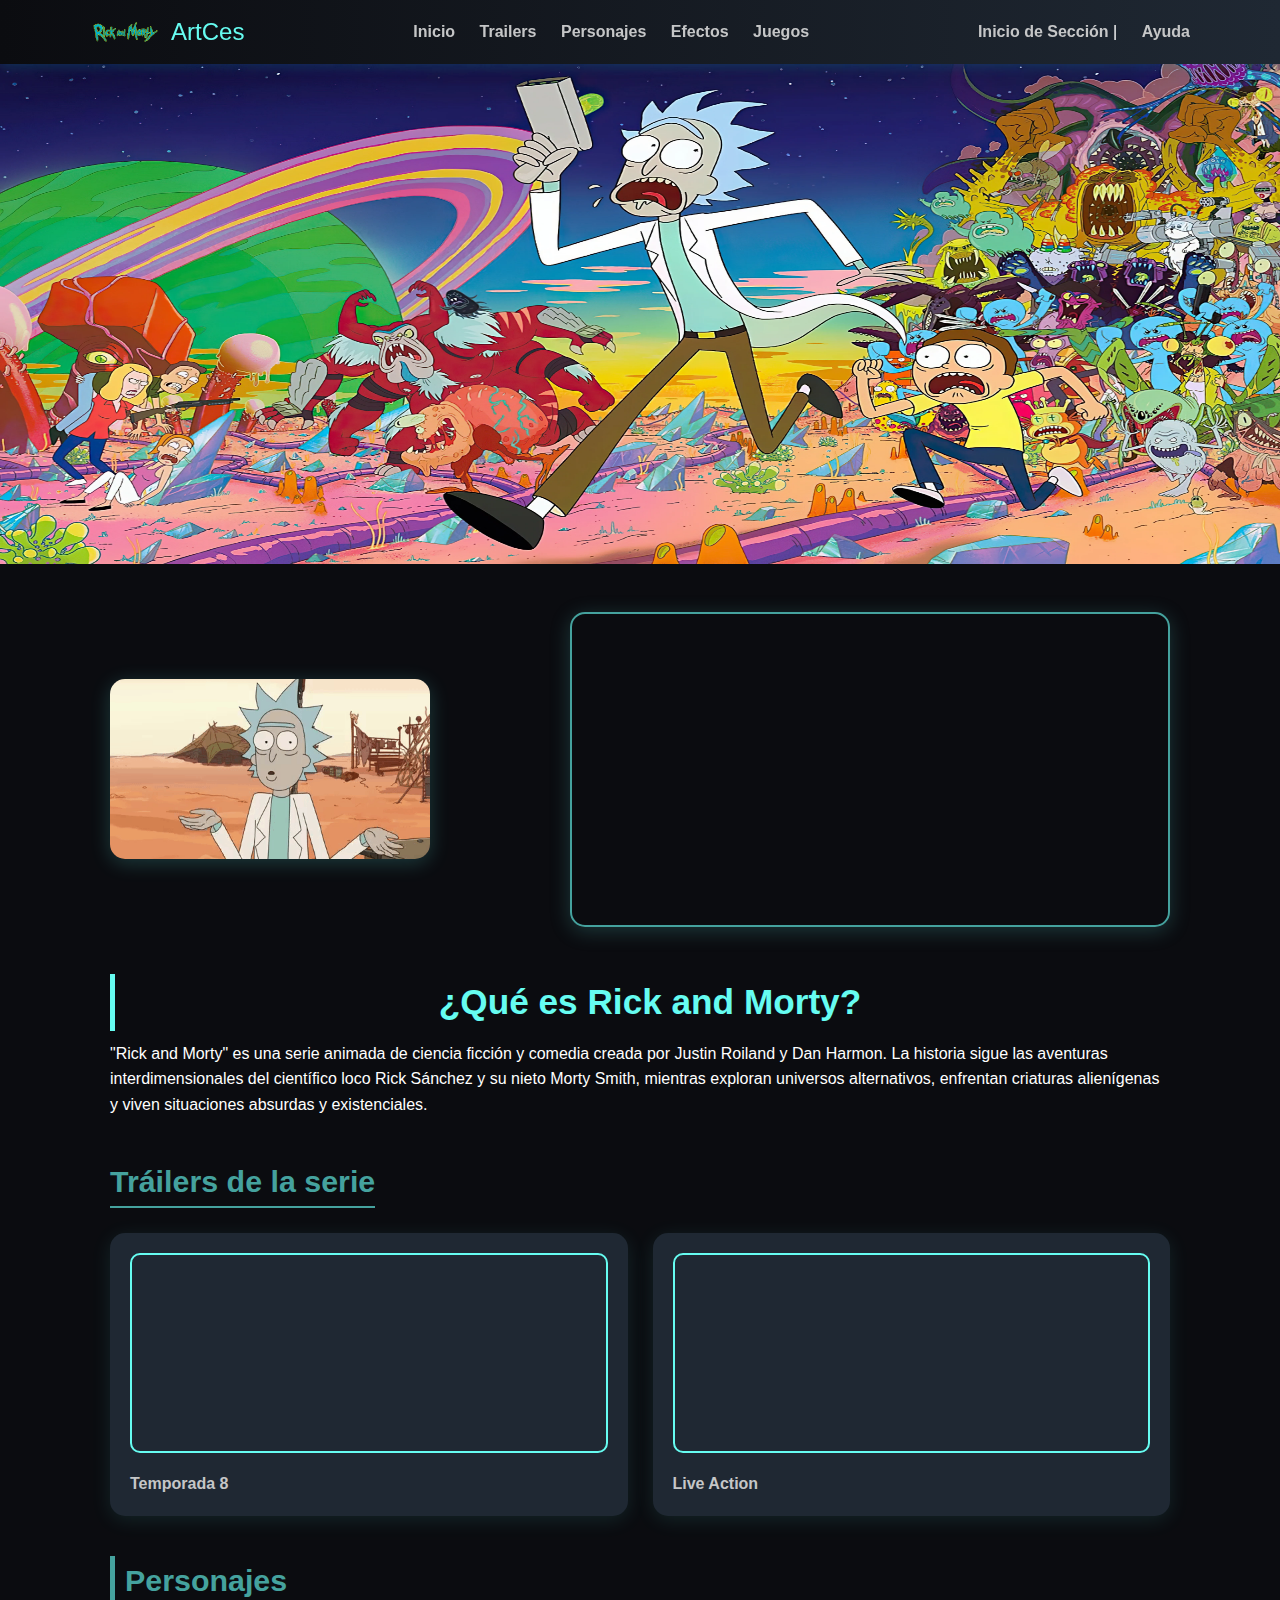
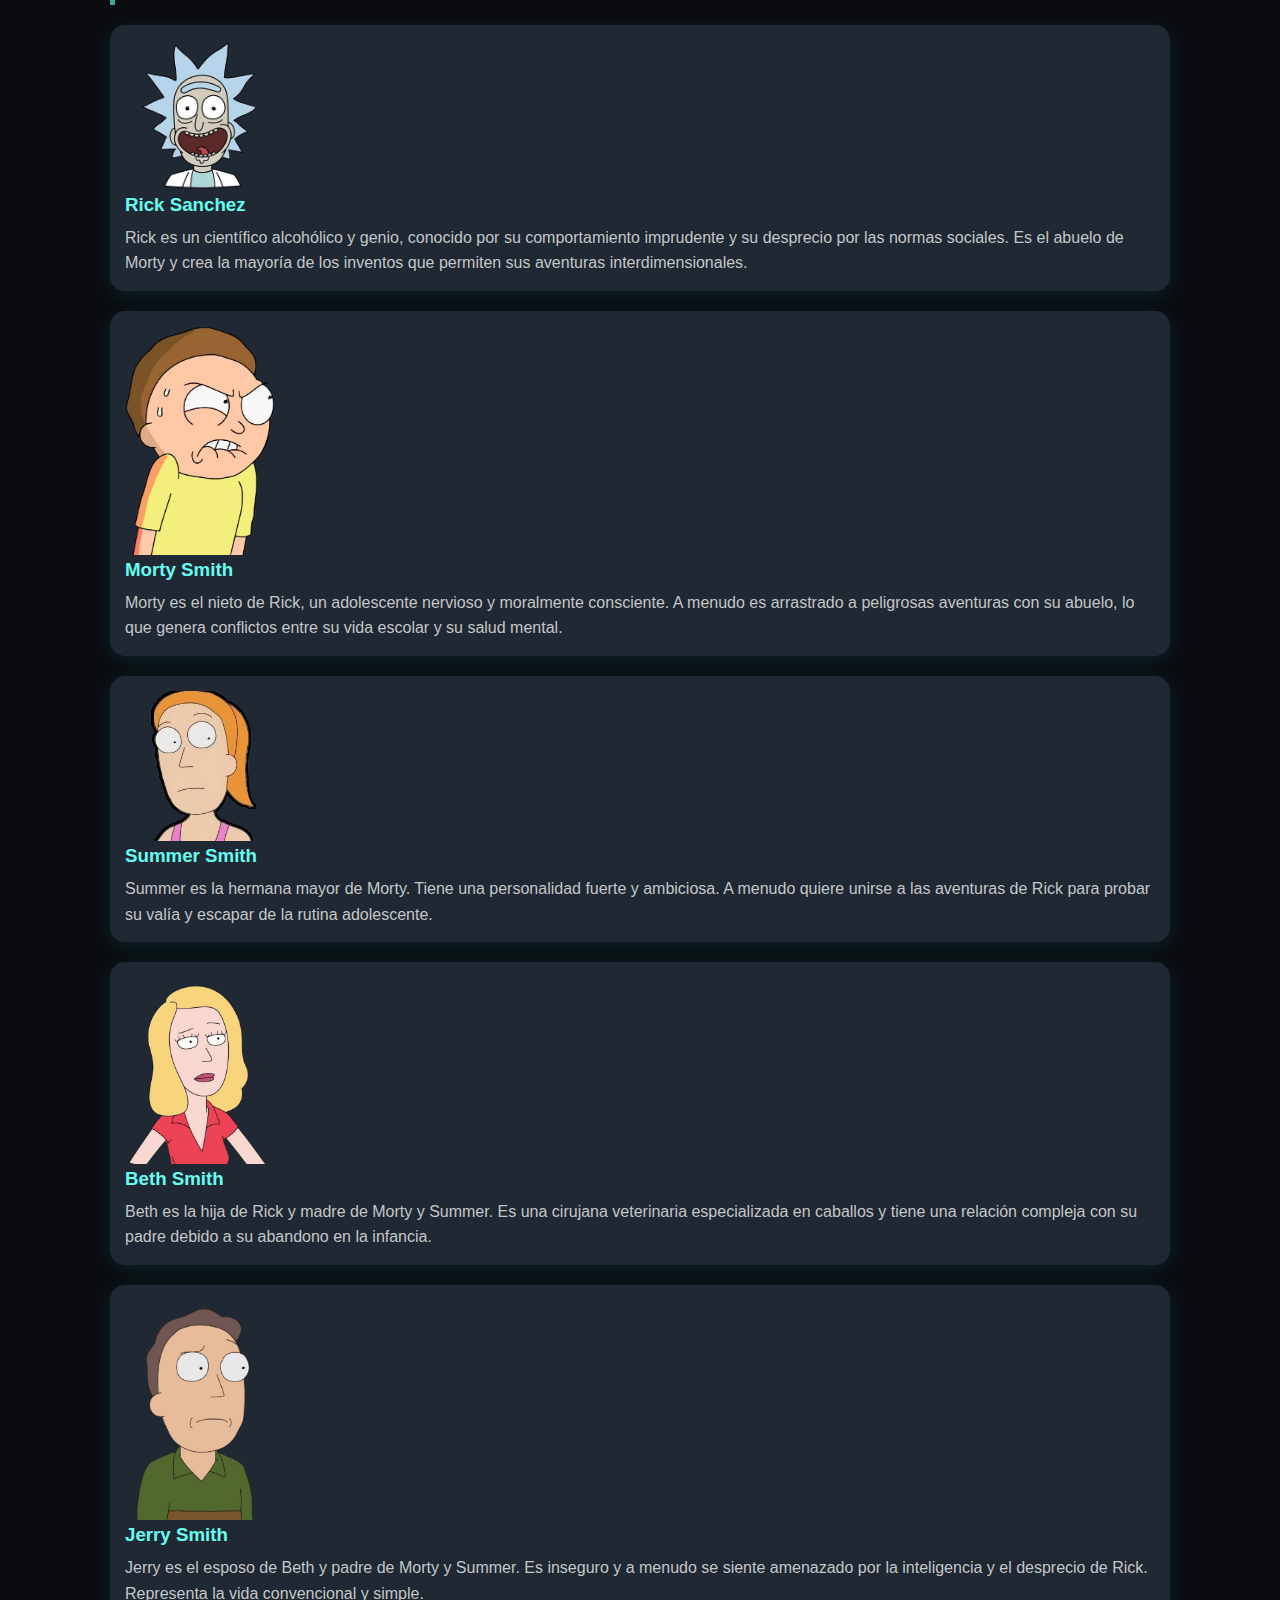
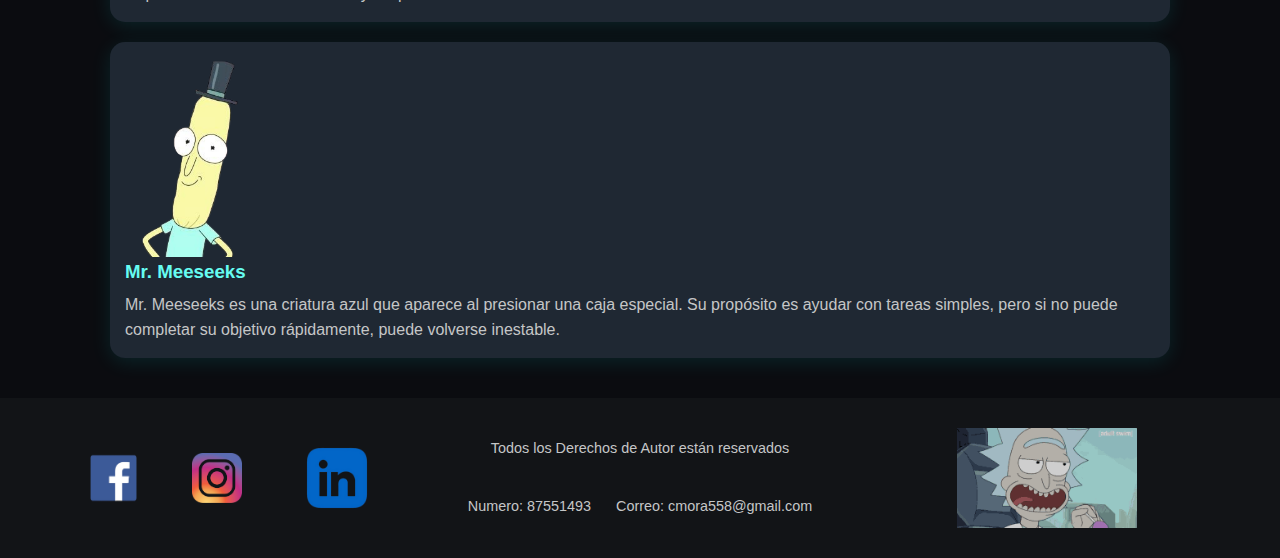
<file: index.html>
<!DOCTYPE html>
<html lang="es">

<head>
  <meta charset="UTF-8" />
  <meta name="viewport" content="width=device-width, initial-scale=1.0" />
  <title>Rick and Morty</title>
  <link rel="stylesheet" href="css/estilos.css" />
</head>

<body>

  <nav class="mi-navbar">
    <div class="mi-navbar-container">
      <a href="index.html" class="logo">
        <img src="img/Rick-and-Morty.png" alt="Logo" />
        <span>ArtCes</span>
      </a>

      <div class="hamburguesa" id="hamburguesa">
        <span></span>
        <span></span>
        <span></span>
      </div>

      <div class="menu" id="menu">
        <a href="index.html">Inicio</a>
        <a href="#trailers">Trailers</a>
        <a href="#personajes">Personajes</a>
        <a href="efectos.html">Efectos</a>
        <a href="juegos.html">Juegos</a>
      </div>

      <div class="acciones">
        <a href="#">Inicio de Sección</a>
        <span>|</span>
        <a href="#">Ayuda</a>
      </div>
    </div>
  </nav>

  <header class="fondo1">
    <img src="img/fondo.webp" alt="Portada" />
  </header>

  <main class="contenido">
    <section class="intro">
      <div class="intro-img">
        <img src="img/rick bienvenida.gif" alt="bienvenida">
      </div>
      <div class="intro-video">
        <iframe width="560" height="315" src="https://www.youtube.com/embed/hN_HhloTyPA?si=UPVn6gMhPx3cG9Pk"
          title="YouTube video player" frameborder="0"
          allow="accelerometer; autoplay; clipboard-write; encrypted-media; gyroscope; picture-in-picture; web-share"
          referrerpolicy="strict-origin-when-cross-origin" allowfullscreen></iframe>
      </div>
    </section>

    <section class="descripcion">
      <h1 style="text-align: center;">¿Qué es Rick and Morty?</h1>
      <p>
        "Rick and Morty" es una serie animada de ciencia ficción y comedia creada por Justin Roiland y Dan Harmon. La
        historia sigue las aventuras interdimensionales del científico loco Rick Sánchez y su nieto Morty Smith,
        mientras exploran universos alternativos, enfrentan criaturas alienígenas y viven situaciones absurdas y
        existenciales.
      </p>
    </section>

    <section class="trailers">
      <h2 style="text-align: right;">Tráilers de la serie</h2>
      <div class="trailers-contenedor">
        <div class="video">
          <iframe width="560" height="315" src="https://www.youtube.com/embed/_AmndYw8WGQ?si=K0jjvJJjqXfoyIFV"
            title="YouTube video player" frameborder="0"
            allow="accelerometer; autoplay; clipboard-write; encrypted-media; gyroscope; picture-in-picture; web-share"
            referrerpolicy="strict-origin-when-cross-origin" allowfullscreen></iframe>
          <p>Temporada 8</p>
        </div>
        <div class="video">
          <iframe width="560" height="315" src="https://www.youtube.com/embed/_kVAacZmBAA?si=bvP6doa5Y15555Ya"
            title="YouTube video player" frameborder="0"
            allow="accelerometer; autoplay; clipboard-write; encrypted-media; gyroscope; picture-in-picture; web-share"
            referrerpolicy="strict-origin-when-cross-origin" allowfullscreen></iframe>
          <p>Live Action</p>
        </div>
      </div>
    </section>

    <section class="personajes" id="personajes">
      <h2>Personajes</h2>

      <div class="personaje">
        <img src="img/Rick Sanchez.png" alt="Rick Sanchez" />
        <div>
          <h3>Rick Sanchez</h3>
          <p>Rick es un científico alcohólico y genio, conocido por su comportamiento imprudente y su desprecio por las
            normas sociales. Es el abuelo de Morty y crea la mayoría de los inventos que permiten sus aventuras
            interdimensionales.</p>
        </div>
      </div>

      <div class="personaje">
        <img src="img/Morty.png" alt="Morty Smith" />
        <div>
          <h3>Morty Smith</h3>
          <p>Morty es el nieto de Rick, un adolescente nervioso y moralmente consciente. A menudo es arrastrado a
            peligrosas aventuras con su abuelo, lo que genera conflictos entre su vida escolar y su salud mental.</p>
        </div>
      </div>

      <div class="personaje">
        <img src="img/summer.png" alt="Summer Smith" />
        <div>
          <h3>Summer Smith</h3>
          <p>Summer es la hermana mayor de Morty. Tiene una personalidad fuerte y ambiciosa. A menudo quiere unirse a
            las aventuras de Rick para probar su valía y escapar de la rutina adolescente.</p>
        </div>
      </div>

      <div class="personaje">
        <img src="img/Beth Smith.png" alt="Beth Smith" />
        <div>
          <h3>Beth Smith</h3>
          <p>Beth es la hija de Rick y madre de Morty y Summer. Es una cirujana veterinaria especializada en caballos y
            tiene una relación compleja con su padre debido a su abandono en la infancia.</p>
        </div>
      </div>

      <div class="personaje">
        <img src="img/Jerry.png" alt="Jerry Smith" />
        <div>
          <h3>Jerry Smith</h3>
          <p>Jerry es el esposo de Beth y padre de Morty y Summer. Es inseguro y a menudo se siente amenazado por la
            inteligencia y el desprecio de Rick. Representa la vida convencional y simple.</p>
        </div>
      </div>

      <div class="personaje">
        <img src="img/Poopy.png" alt="Mr. Meeseeks" />
        <div>
          <h3>Mr. Meeseeks</h3>
          <p>Mr. Meeseeks es una criatura azul que aparece al presionar una caja especial. Su propósito es ayudar con
            tareas simples, pero si no puede completar su objetivo rápidamente, puede volverse inestable.</p>
        </div>
      </div>
    </section>
  </main>

  <footer>
    <div style="display: flex; flex-wrap: wrap; justify-content: center; gap: 20px; align-items: center;">
      <div>
        <a href="https://www.facebook.com/share/16SmxUpRkY/"><img src="img/face.png" height="50" width="80"
            alt="Facebook" /></a>
        <a href="https://www.instagram.com/art__ces?igsh=MTAyd2RpZno3aHFndw==&utm_source=ig_contact_invite"><img
            src="img/insta.png" height="50" width="50" alt="Instagram" /></a>
        <a
          href="https://www.linkedin.com/in/c%C3%A9sar-artavia-mora-35558b261?utm_source=share&utm_campaign=share_via&utm_content=profile&utm_medium=android_app"><img
            src="img/linkedin-logo-linkedin-symbol-linkedin-icon-free-free-vector-removebg-preview.png" height="400"
            width="400" alt="Linkedin" /></a>
      </div>
      <div style="color: #c5c6c7; text-align: center;">
        <p>Todos los Derechos de Autor están reservados</p>
        <p>Numero: 87551493</p>
        <p>Correo: cmora558@gmail.com</p>
      </div>
      <div>
        <img src="img/rick despedida.gif" alt="Despedida" class="img-fluid"
          style="max-width: 180px; opacity: 0.8; transition: opacity 0.3s;" />
      </div>
    </div>
  </footer>
  <script>
    const hamburguesa = document.getElementById('hamburguesa');
    const menu = document.getElementById('menu');

    hamburguesa.addEventListener('click', () => {
      menu.classList.toggle('active');
    });

  </script>
</body>

</html>
</file>
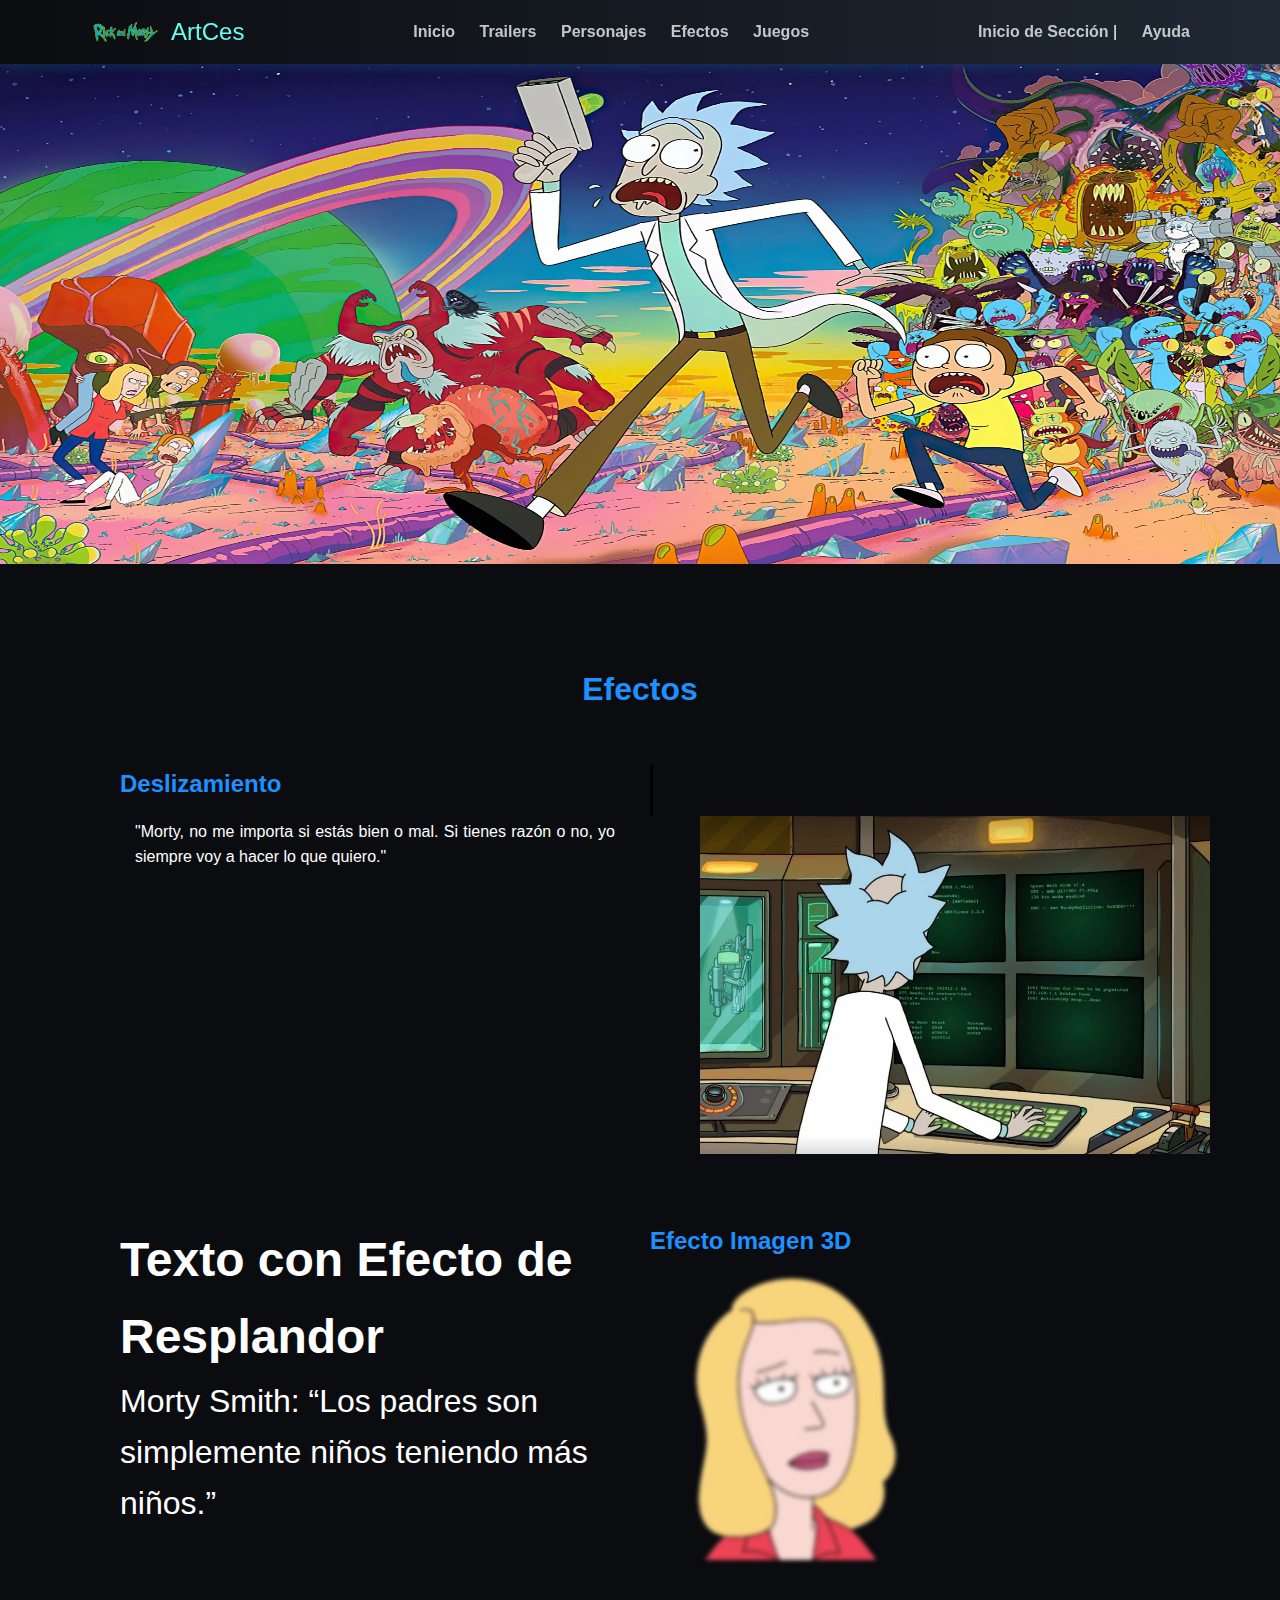
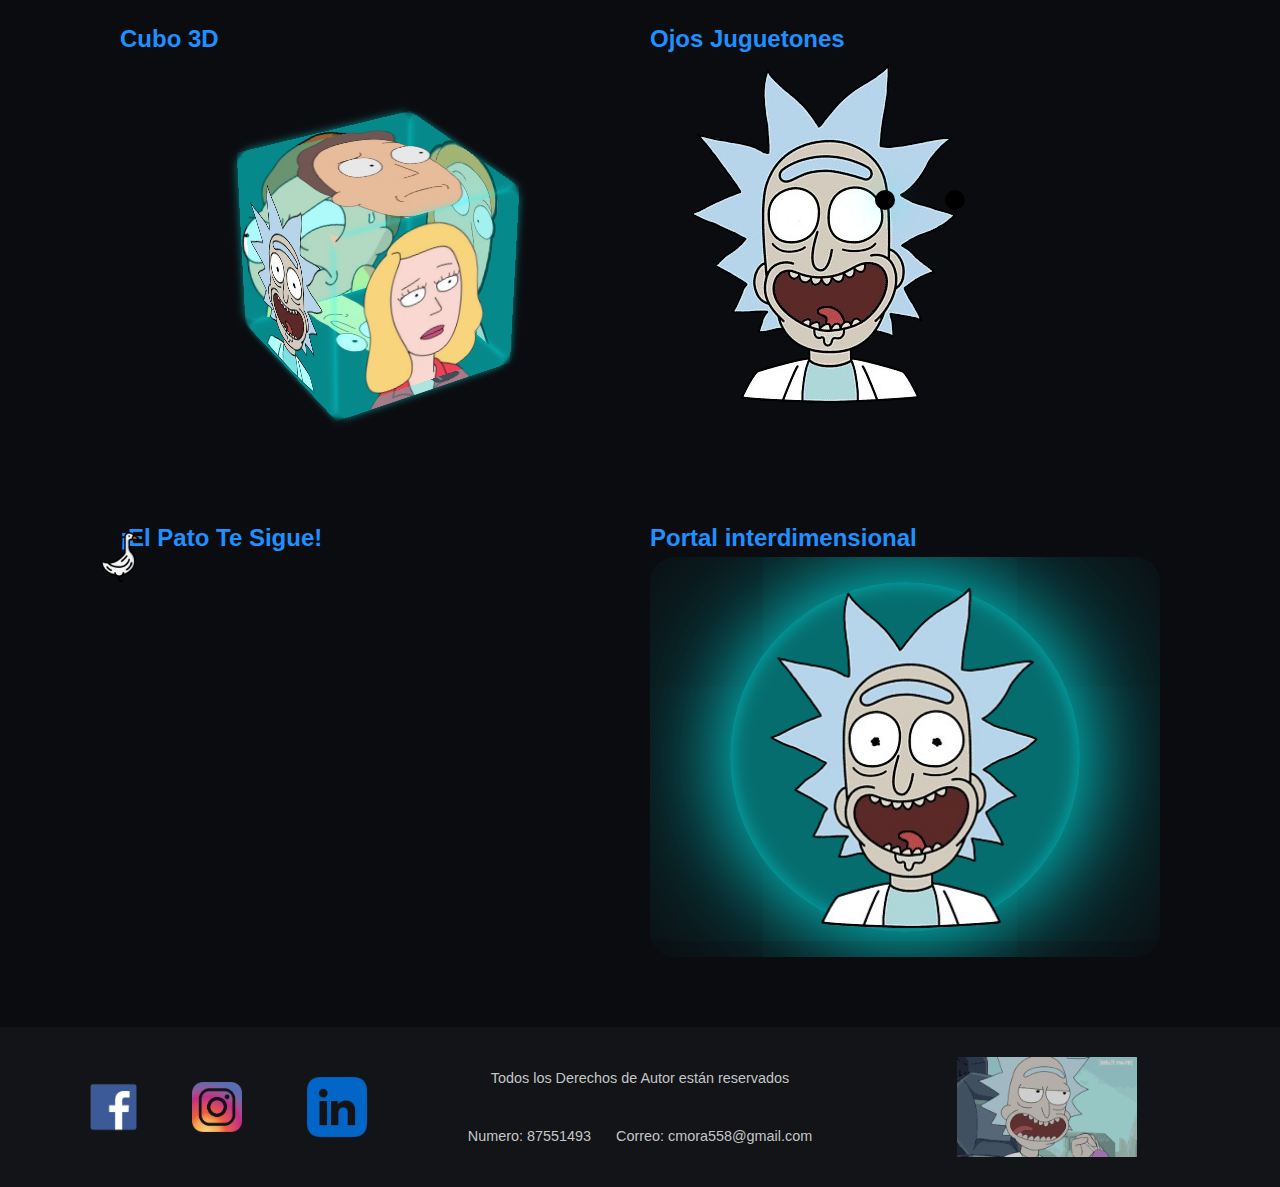
<file: efectos.html>
<!DOCTYPE html>
<html lang="es">

<head>
    <meta charset="UTF-8" />
    <meta name="viewport" content="width=device-width, initial-scale=1.0" />
    <title>Rick and Morty</title>
    <link rel="stylesheet" href="css/estilos.css" />
    <link rel="stylesheet" href="css/efectos.css" />
</head>

<body style="display: flex; flex-direction: column; min-height: 100vh; margin: 0;">
    <nav class="mi-navbar">
        <div class="mi-navbar-container">
            <a href="index.html" class="logo">
                <img src="img/Rick-and-Morty.png" alt="Logo" />
                <span>ArtCes</span>
            </a>

            <div class="hamburguesa" id="hamburguesa">
                <span></span>
                <span></span>
                <span></span>
            </div>

            <div class="menu" id="menu">
                <a href="index.html">Inicio</a>
                <a href="index.html#trailers">Trailers</a>
                <a href="index.html#personajes">Personajes</a>
                <a href="efectos.html">Efectos</a>
                <a href="juegos.html">Juegos</a>
            </div>

            <div class="acciones">
                <a href="#">Inicio de Sección</a>
                <span>|</span>
                <a href="#">Ayuda</a>
            </div>
        </div>
    </nav>

    <header class="fondo1" style="margin: 0; padding: 0;">
        <img src="img/fondo.webp" height="850" width="100%" alt="Portada"
            style="display: block; width: 100%; height: auto;" />
    </header>

    <main class="contenido" style="padding: 20px; flex-grow: 1;">
        <section style="text-align: center; margin-top: 40px;">
            <h1 style="color: #1E90FF;">Efectos</h1>
        </section>

        <section style="display: flex; justify-content: space-around; margin-top: 40px; flex-wrap: wrap;">
            <div style="flex: 1 1 45%; max-width: 600px; margin: 10px;">
                <h2 style="color: #1E90FF;">Deslizamiento</h2>
                <p style="margin: 15px; text-align: justify;">
                    "Morty, no me importa si estás bien o mal. Si tienes razón o no, yo siempre voy a hacer lo que
                    quiero."
                </p>
                <img class="slide-in" src="img/rick.gif" alt="Rick Sanchez" style="max-width: 100%; height: auto;" />
            </div>
            <div style="flex: 1 1 45%; margin: 10px;">
                <h2 class="typewriter" style="color: #1E90FF;">Maquina de Escribir</h2>
                <img src="img/rick teclado.webp" alt="Rick Escribiendo" height="250px"
                    style="margin-left: 50px; max-width: 100%; height: auto;" />
            </div>
        </section>

        <section style="display: flex; justify-content: space-around; margin-top: 40px; flex-wrap: wrap;">
            <div style="flex: 1 1 45%; margin: 10px;">
                <div class="glow-text">
                    <h2>Texto con Efecto de Resplandor</h2>
                    <p>Morty Smith: “Los padres son simplemente niños teniendo más niños.”</p>
                </div>
            </div>
            <div style="flex: 1 1 45%; margin: 10px;">
                <h2 style="color: #1E90FF;">Efecto Imagen 3D</h2>
                <div class="distort"></div>
            </div>
        </section>

        <section style="display: flex; justify-content: space-around; margin-top: 40px; flex-wrap: wrap;">
            <div style="flex: 1 1 45%; margin: 10px;">
                <h2 style="color: #1E90FF;">Cubo 3D</h2>
                <div class="cube-container">
                    <div class="cube">
                        <div class="face front"></div>
                        <div class="face back"></div>
                        <div class="face left"></div>
                        <div class="face right"></div>
                        <div class="face top"></div>
                        <div class="face bottom"></div>
                    </div>
                </div>
            </div>
            <div id="ojossa" style="flex: 1 1 45%; margin: 10px;">
                <h2 style="color: #1E90FF;">Ojos Juguetones</h2>
                <img src="img/Rick Sanchez sin ojos.png" alt="Rick Sanchez" style="max-width: 100%; height: auto;" />
                <div id="ojo1" class="sphere-container">
                    <div class="sphere"></div>
                </div>

                <div id="ojo2" class="orb-container">
                    <div class="orb"></div>
                </div>
            </div>
        </section>

        <section style="display: flex; justify-content: space-around; margin-top: 40px; flex-wrap: wrap;">
            <div id="patosigue" style="flex: 1 1 45%; margin: 10px;">
                <section id="pato-seguidor">
                    <h2 style="color: #1E90FF;">¡El Pato Te Sigue!</h2>
                    <div id="pato"></div>
                </section>
            </div>
            <div style="flex: 1 1 45%; margin: 10px;">
                <h2 style="color: #1E90FF;">Portal interdimensional</h2>
                <div class="portal-container">
                    <div class="portal">
                        <img class="rick" src="img/Rick Sanchez.png" alt="Rick Sanchez" />
                    </div>
                    <div class="particle-container"></div>
                </div>
            </div>
        </section>

    </main>

    <footer>
        <div style="display: flex; flex-wrap: wrap; justify-content: center; gap: 20px; align-items: center;">
            <div>
                <a href="https://www.facebook.com/share/16SmxUpRkY/"><img src="img/face.png" height="50" width="80"
                        alt="Facebook" /></a>
                <a href="https://www.instagram.com/art__ces?igsh=MTAyd2RpZno3aHFndw==&utm_source=ig_contact_invite"><img
                        src="img/insta.png" height="50" width="50" alt="Instagram" /></a>
                <a
                    href="https://www.linkedin.com/in/c%C3%A9sar-artavia-mora-35558b261?utm_source=share&utm_campaign=share_via&utm_content=profile&utm_medium=android_app"><img
                        src="img/linkedin-logo-linkedin-symbol-linkedin-icon-free-free-vector-removebg-preview.png"
                        height="400" width="400" alt="Linkedin" /></a>
            </div>
            <div style="color: #c5c6c7; text-align: center;">
                <p>Todos los Derechos de Autor están reservados</p>
                <p>Numero: 87551493</p>
                <p>Correo: cmora558@gmail.com</p>
            </div>
            <div>
                <img src="img/rick despedida.gif" alt="Despedida" class="img-fluid"
                    style="max-width: 180px; opacity: 0.8; transition: opacity 0.3s;" />
            </div>
        </div>
    </footer>

    <script>
        const cube = document.querySelector('.cube');

        document.addEventListener('mousemove', (e) => {
            const x = (window.innerWidth / 2 - e.pageX) / 25;
            const y = (window.innerHeight / 2 - e.pageY) / 25;
            cube.style.transform = `rotateX(${y}deg) rotateY(${-x}deg)`;
        });

        document.addEventListener('mousemove', (e) => {
            const ojo1 = document.getElementById('ojo1');
            const ojo2 = document.getElementById('ojo2');
            const x = e.clientX;
            const y = e.clientY;
            ojo1.style.transform = `translate(${x / 100}px, ${y / 100}px)`;
            ojo2.style.transform = `translate(${x / 80}px, ${y / 80}px)`;
        });

        function createExplosion(e) {
            alert('¡Botón presionado!');
        }
        const pato = document.getElementById('pato');
        const seguidor = document.getElementById('pato-seguidor');

        seguidor.addEventListener('mousemove', (e) => {
            const rect = seguidor.getBoundingClientRect();

            const x = e.clientX - rect.left;
            const y = e.clientY - rect.top;

            pato.style.left = x + 'px';
            pato.style.top = y + 'px';
        });

        const hamburguesa = document.getElementById('hamburguesa');
        const menu = document.getElementById('menu');

        hamburguesa.addEventListener('click', () => {
            menu.classList.toggle('active');
        });

    </script>
</body>

</html>
</file>
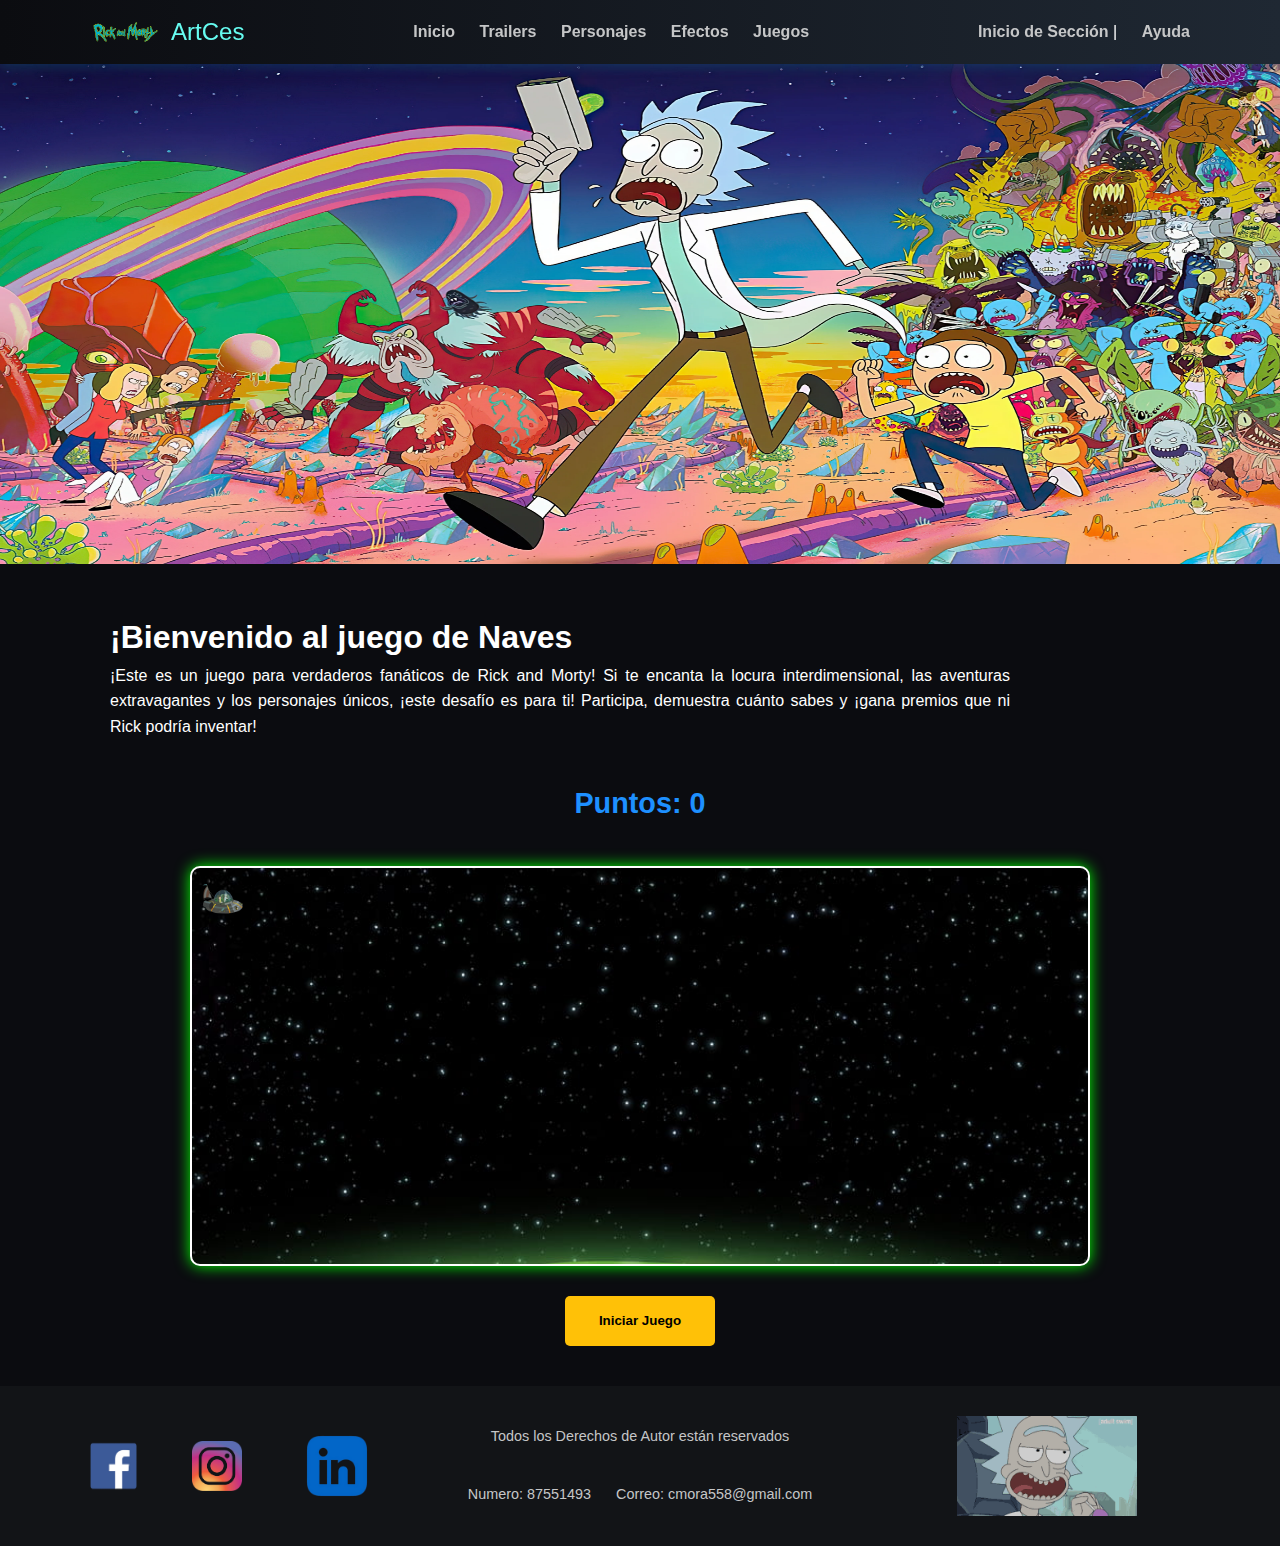
<file: juegos.html>
<!DOCTYPE html>
<html lang="es">

<head>
  <meta charset="UTF-8" />
  <meta name="viewport" content="width=device-width, initial-scale=1" />
  <title>Rick and Morty - Juego de Naves</title>

  <link rel="stylesheet" href="css/estilos.css" />
  <link rel="stylesheet" href="css/efectos.css" />
</head>

<body>

  <nav class="mi-navbar">
    <div class="mi-navbar-container">
      <a href="index.html" class="logo">
        <img src="img/Rick-and-Morty.png" alt="Logo" />
        <span>ArtCes</span>
      </a>

      <div class="hamburguesa" id="hamburguesa">
        <span></span>
        <span></span>
        <span></span>
      </div>

      <div class="menu" id="menu">
        <a href="index.html">Inicio</a>
        <a href="index.html#trailers">Trailers</a>
        <a href="index.html#personajes">Personajes</a>
        <a href="efectos.html">Efectos</a>
        <a href="juegos.html">Juegos</a>
      </div>

      <div class="acciones">
        <a href="#">Inicio de Sección</a>
        <span>|</span>
        <a href="#">Ayuda</a>
      </div>
    </div>
  </nav>
  <header class="fondo1">
    <img src="img/fondo.webp" alt="Portada" />
  </header>

  <main class="contenido">
    <section class="intro">
      <div>
        <h1 class="text-primary">¡Bienvenido al juego de Naves</h1>
        <p style="max-width: 900px; text-align: justify;">
          ¡Este es un juego para verdaderos fanáticos de Rick and Morty! Si te encanta la locura
          interdimensional, las aventuras extravagantes y los personajes únicos, ¡este desafío es para ti!
          Participa, demuestra cuánto sabes y ¡gana premios que ni Rick podría inventar!
        </p>
      </div>
    </section>

    <section style="text-align: center; margin-top: 40px;">
      <div id="contador">
        <h2>Puntos: 0</h2>
      </div>

      <div id="area-juego" style="position: relative; min-height: 300px; margin-top: 40px;">
        <div class="nave"></div>
      </div>

      <div id="mensaje-perdida" style="margin-top: 20px;">
        <h2>¡Perdiste! Recargando...</h2>
      </div>

      <button id="iniciar-boton"
        style="background-color: #ffc107; color: black; height: 50px; margin-top: 30px; border: none; padding: 0 20px; font-weight: bold; cursor: pointer;">
        Iniciar Juego
      </button>
    </section>
  </main>

  <footer>
    <div style="display: flex; flex-wrap: wrap; justify-content: center; gap: 20px; align-items: center;">
      <div>
        <a href="https://www.facebook.com/share/16SmxUpRkY/"><img src="img/face.png" height="50" width="80"
            alt="Facebook" /></a>
        <a href="https://www.instagram.com/art__ces?igsh=MTAyd2RpZno3aHFndw==&utm_source=ig_contact_invite"><img
            src="img/insta.png" height="50" width="50" alt="Instagram" /></a>
        <a
          href="https://www.linkedin.com/in/c%C3%A9sar-artavia-mora-35558b261?utm_source=share&utm_campaign=share_via&utm_content=profile&utm_medium=android_app"><img
            src="img/linkedin-logo-linkedin-symbol-linkedin-icon-free-free-vector-removebg-preview.png" height="400"
            width="400" alt="Linkedin" /></a>
      </div>
      <div style="color: #c5c6c7; text-align: center;">
        <p>Todos los Derechos de Autor están reservados</p>
        <p>Numero: 87551493</p>
        <p>Correo: cmora558@gmail.com</p>
      </div>
      <div>
        <img src="img/rick despedida.gif" alt="Despedida" class="img-fluid"
          style="max-width: 180px; opacity: 0.8; transition: opacity 0.3s;" />
      </div>
    </div>
  </footer>

  <script src="js/main.js"></script>
  <script>
    const hamburguesa = document.getElementById('hamburguesa');
    const menu = document.getElementById('menu');

    hamburguesa.addEventListener('click', () => {
      menu.classList.toggle('active');
    });
  </script>
</body>

</html>
</file>
<file: css/estilos.css>
* {
  margin: 0;
  padding: 0;
  box-sizing: border-box;
}

@keyframes fadeInUp {
  from {
    opacity: 0;
    transform: translateY(30px);
  }
  to {
    opacity: 1;
    transform: translateY(0);
  }
}

body {
  font-family: 'Segoe UI', Tahoma, Geneva, Verdana, sans-serif;
  background-color: #0b0c10;
  color: #fff;
  line-height: 1.6;
  overflow-x: hidden;
  animation: fadeInUp 1s ease-out;
}

.mi-navbar {
  background: linear-gradient(to right, #0b0c10, #1f2833);
  padding: 12px 25px;
  position: sticky;
  top: 0;
  z-index: 1000;
  box-shadow: 0 2px 12px rgba(0, 255, 255, 0.15);
  backdrop-filter: blur(5px);
  animation: fadeInUp 1s ease-out;
}

.mi-navbar-container {
  display: flex;
  justify-content: space-between;
  align-items: center;
  max-width: 1100px;
  margin: auto;
}

.logo {
  display: flex;
  align-items: center;
  color: #66fcf1;
  font-size: 1.5em;
  text-decoration: none;
  transition: transform 0.3s;
}
.logo:hover {
  transform: scale(1.05);
}

.logo img {
  height: 40px;
  margin-right: 10px;
}

.menu a,
.acciones a {
  color: #c5c6c7;
  text-decoration: none;
  margin-left: 20px;
  font-weight: bold;
  transition: color 0.3s, transform 0.2s;
}

.menu a:hover,
.acciones a:hover {
  color: #66fcf1;
  transform: scale(1.1);
}

.hamburguesa {
  display: none;
  flex-direction: column;
  cursor: pointer;
  width: 25px;
  height: 20px;
  justify-content: space-between;
}

.hamburguesa span {
  display: block;
  height: 3px;
  background-color: #66fcf1;
  border-radius: 2px;
}

.fondo1 img {
  width: 100%;
  max-height: 500px;
  background-size: 100% 100%;
  background-attachment: fixed;
  background-repeat: no-repeat;
}

main.contenido {
  max-width: 1100px;
  margin: 40px auto;
  padding: 0 20px;
}

.intro {
  display: flex;
  flex-wrap: wrap;
  justify-content: space-between;
  align-items: center;
  margin-bottom: 40px;
  gap: 20px;
}

.intro-img img {
  width: 320px;
  border-radius: 15px;
  box-shadow: 0 4px 20px rgba(102, 252, 241, 0.2);
}

.intro-video iframe {
  width: 600px;
  height: 315px;
  border-radius: 15px;
  border: 2px solid #45a29e;
  box-shadow: 0 4px 20px rgba(69, 162, 158, 0.3);
}

.descripcion {
  margin-bottom: 40px;
  animation: fadeInUp 1.3s ease-out;
}

.descripcion h1 {
  color: #66fcf1;
  margin-bottom: 10px;
  font-size: 2.2rem;
  border-left: 5px solid #66fcf1;
  padding-left: 15px;
}

.trailers {
  margin-bottom: 40px;
}

.trailers h2 {
  color: #45a29e;
  font-size: 1.9rem;
  margin-bottom: 25px;
  border-bottom: 2px solid #45a29e;
  display: inline-block;
}

.trailers-contenedor {
  display: grid;
  grid-template-columns: repeat(auto-fit, minmax(300px, 1fr));
  gap: 25px;
}

.trailers .video {
  background: #1f2833;
  padding: 20px;
  border-radius: 15px;
  box-shadow: 0 4px 20px rgba(102, 252, 241, 0.1);
  transition: transform 0.3s ease, box-shadow 0.3s;
}
.trailers .video:hover {
  transform: translateY(-5px);
  box-shadow: 0 6px 25px rgba(102, 252, 241, 0.2);
}

.trailers iframe {
  width: 100%;
  height: 200px;
  border-radius: 10px;
  border: 2px solid #66fcf1;
}

.trailers p {
  margin-top: 10px;
  color: #c5c6c7;
  font-weight: bold;
}

.personajes {
  margin-bottom: 40px;
}

.personajes h2 {
  font-size: 1.9rem;
  color: #45a29e;
  margin-bottom: 20px;
  border-left: 5px solid #45a29e;
  padding-left: 10px;
}

.personaje {
  display: flex;
  flex-wrap: wrap;
  background-color: #1f2833;
  margin-bottom: 20px;
  padding: 15px;
  border-radius: 15px;
  box-shadow: 0 4px 20px rgba(0, 255, 255, 0.1);
  transition: transform 0.3s ease;
}

.personaje:hover {
  transform: scale(1.03);
}

.personaje img {
  width: 150px;
  border-radius: 10px;
  margin-right: 20px;
}

.personaje h3 {
  color: #66fcf1;
  margin-bottom: 5px;
}

.personaje p {
  color: #c5c6c7;
}

footer {
  background-color: #121417; /* fondo oscuro */
  padding: 30px 20px;
  color: #c5c6c7;
  font-family: 'Segoe UI', Tahoma, Geneva, Verdana, sans-serif;
}

footer div {
  display: flex;
  flex-wrap: wrap;
  justify-content: center;
  align-items: center;
  gap: 25px;
  max-width: 1200px;
  margin: 0 auto;
}

footer > div > div {
  flex: 1 1 250px; /* que cada columna tenga al menos 250px */
  text-align: center;
}

footer img {
  vertical-align: middle;
  margin: 0 10px;
  cursor: pointer;
  transition: transform 0.3s ease, opacity 0.3s ease;
  max-height: 100px;
  width: auto;
}

footer img:hover {
  transform: scale(1.1);
  opacity: 1;
}

footer p {
  margin: 5px 0;
  font-size: 0.9rem;
}

/* Imagen despedida con máximo tamaño y opacidad */
footer .img-fluid {
  max-width: 180px;
  opacity: 0.8;
  transition: opacity 0.3s ease;
  display: block;
  margin: 0 auto;
}

footer .img-fluid:hover {
  opacity: 1;
}

#contador {
    font-size: 30px;
    margin-bottom: 20px;
}
#area-juego {
    margin: 0;
    position: relative;
    background-image: url(../img/prueba.jpg);
    height: 700px;
    width: 100%;
    background-repeat: no-repeat;
    background-size: cover;
    border: 2px solid #fff;
    background-color: #111;
    overflow: hidden;
    border-radius: 10px;
    box-shadow: 0px 0px 20px rgba(0, 255, 0, 0.7);
}

#area-juego {
    position: relative;
    width: 100%;
    max-width: 900px;
    height: 400px;
    margin: 30px auto;
    background-color: #111;
    overflow: hidden;
    border-radius: 10px;
    box-shadow: 0 0 15px #00ff00;
}

.nave {
    position: absolute;
    width: 60px;
    height: 60px;
    background-color: transparent;
    background-image: url('../img/nave.png');
    background-size: contain;
    background-repeat: no-repeat;
    background-position: center;
    cursor: pointer;
    transition: transform 0.2s ease;
}

.nave:active {
    transform: scale(1.1);
}

#mensaje-perdida {
    color: red;
    font-size: 2rem;
    display: none;
    text-align: center;
    margin-top: 20px;
}

#contador h2 {
    color: #1E90FF;
    text-align: center;
    font-size: 1.8rem;
    margin-top: 20px;
}

#iniciar-boton {
    margin-top: 30px;
    background-color: #FFFF00;
    color: black;
    height: 50px;
    width: 150px;
    font-weight: bold;
    border: none;
    border-radius: 5px;
    cursor: pointer;
    display: block;
    margin-left: auto;
    margin-right: auto;
    transition: background-color 0.3s ease;
}

#iniciar-boton:hover {
    background-color: #e6e600;
}

@media (max-width: 768px) {
  .intro {
    flex-direction: column;
    align-items: center;
  }

  .intro-video iframe {
    width: 100%;
    height: 200px;
  }

  .personaje {
    flex-direction: column;
    align-items: center;
    text-align: center;
  }

  .personaje img {
    margin: 0 0 15px 0;
  }

  .trailers iframe {
    height: 200px;
  }

  .menu {
    display: none;
    flex-direction: column;
    background-color: #0b0c10;
    position: absolute;
    top: 60px;
    right: 25px;
    width: 180px;
    border-radius: 5px;
    box-shadow: 0 8px 16px rgba(0,0,0,0.3);
  }

  .menu a {
    margin: 15px;
  }

  .hamburguesa {
    display: flex;
  }

  .acciones {
    display: none;
  }

  main.contenido section {
    display: flex;
    flex-direction: column;
    align-items: center;
  }

  main.contenido section > div {
    flex: 1 1 100%;
    max-width: 100%;
    margin: 10px 0;
  }

  main.contenido section img[alt="Rick Escribiendo"] {
    margin-left: 0;
  }

  main.contenido {
    padding: 10px;
  }

  main.contenido section > div {
    margin: 5px 0;
  }

  main.contenido section h1,
  main.contenido section h2 {
    font-size: 1.5em;
  }

  main.contenido section p {
    font-size: 1em;
  }

  .portal-container img.rick {
    width: 80%;
    height: auto;
  }

  #patosigue,
  #ojossa {
    display: none;
  }
  footer > div > div {
    flex: 1 1 100%;
  }

  footer img {
    margin: 10px 5px;
    max-height: 100px;
  }

  footer p {
    font-size: 0.85rem;
  }

}

.menu.active {
  display: flex;
}
</file>
<file: css/efectos.css>
.slide-in {
  position: relative;
  left: -100vw;
  opacity: 1;
  animation: slideIn 2s ease-in-out infinite alternate;
  max-width: 100%;
  height: auto;
  display: block;
  margin: 0 auto;
}

@keyframes slideIn {
  from {
    left: -100vw;
  }
  to {
    left: 0;
  }
}

/* Maquina de escribir */
.typewriter {
  font-family: "Courier New", monospace;
  font-size: 2rem;
  white-space: nowrap;
  overflow: hidden;
  border-right: 3px solid black;
  width: 0;
  animation: typing 4s steps(30) 1s infinite alternate, 
             blinkCaret 0.75s step-end infinite;
}

@keyframes typing {
  from {
    width: 0;
  }
  to {
    width: 100%;
  }
}

@keyframes blinkCaret {
  50% {
    border-color: transparent;
  }
}

/* Colores */
.glow-text {
  font-size: 2rem;
  color: #fff;
  animation: glow 1.5s ease-in-out infinite alternate;
}

@keyframes glow {
  0% {
    text-shadow: 0 0 5px #ff0000, 0 0 10px #ff0000, 0 0 15px #ff0000;
  }
  50% {
    text-shadow: 0 0 20px #00ff00, 0 0 30px #00ff00, 0 0 40px #00ff00;
  }
  100% {
    text-shadow: 0 0 5px #0000ff, 0 0 10px #0000ff, 0 0 15px #0000ff;
  }
}

/* Imagen 3D */
.container {
  perspective: 1500px;
  justify-content: center;
  align-items: center;
  height: 450px;
}

.distort {
  width: 300px;
  height: 300px;
  background-image: url(../img/Beth\ Smith.png);
  background-size: 100%;
  transition: transform 1s ease, filter 1s ease;
  transform-style: preserve-3d;
  filter: blur(2px);
}

.distort:hover {
  transform: rotateY(20deg) rotateX(20deg) scale(1.2);
  filter: blur(0);
}

/* Cubo */
.cube-container {
  perspective: 1500px;
  width: 200px;
  height: 200px;
  margin: 100px auto;
  position: relative;
}

.cube {
  width: 100%;
  height: 100%;
  position: absolute;
  transform-style: preserve-3d;
  transform: rotateX(-30deg) rotateY(30deg);
  transition: transform 1s ease-in-out;
}

.face {
  position: absolute;
  width: 200px;
  height: 200px;
  background: rgba(0, 255, 255, 0.3);
  border-radius: 15px;
  box-shadow: 0 0 10px rgba(0, 255, 255, 0.5);
}

.front {
  transform: translateZ(100px);
  background-image: url(../img/Beth\ Smith.png);
  background-size: 100%;
}

.back {
  transform: rotateY(180deg) translateZ(100px);
  background-image: url(../img/Morty.png);
  background-size: 100%;
}

.left {
  transform: rotateY(-90deg) translateZ(100px);
  background-image: url(../img/Rick\ Sanchez.png);
  background-size: 100%;
}

.right {
  transform: rotateY(90deg) translateZ(100px);
  background-image: url(../img/summer.png);
  background-size: 100%;
}

.top {
  transform: rotateX(90deg) translateZ(100px);
  background-image: url(../img/Jerry.png);
  background-size: 100%;
}

.bottom {
  transform: rotateX(-90deg) translateZ(100px);
  background-image: url(../img/Poopy.png);
  background-size: 100%;
}

/* Ojos */
.sphere-container,
.orb-container {
  width: 20px;
  height: 20px;
  perspective: 1000px;
  margin: 100px auto;
}

.sphere,
.orb {
  width: 100%;
  height: 100%;
  background-color: black;
  border-radius: 50%;
  background-image: url('https://via.placeholder.com/200');
  background-size: cover;
  transition: transform 0.3s ease-in-out;
}

.orb {
  box-shadow: 0 0 30px rgba(0, 255, 255, 0.5);
}

#ojo1 {
  position: absolute;
  top: 1690px;
  left: 945px;
}

#ojo2 {
  position: absolute;
  top: 1690px;
  left: 875px;
}

/* Seguimiento */
#cesar button a {
  font-style: none;
  color: white;
}

.drop {
  position: absolute;
  width: 20px;
  height: 20px;
  background-color: rgba(0, 255, 255, 0.8);
  border-radius: 50%;
  opacity: 0;
  transform: scale(0);
  pointer-events: none;
  animation: drop-animation 1.5s ease-out infinite;
}

@keyframes drop-animation {
  0% { transform: scale(0); opacity: 0; }
  50% { transform: scale(1.5); opacity: 1; }
  100% { transform: scale(0); opacity: 0; }
}

/* Portal */
.portal-container {
  position: relative;
  width: 100%;
  height: 400px;
  display: flex;
  justify-content: center;
  align-items: center;
  overflow: hidden;
  border-radius: 25px;
}

.portal {
  position: relative;
  width: 350px;
  height: 350px;
  background: rgba(0, 255, 255, 0.4);
  border-radius: 50%;
  animation: portalGlow 2s infinite ease-in-out, portalDistort 5s infinite ease-in-out;
  box-shadow: 0 0 80px rgba(0, 255, 255, 0.7), 0 0 200px rgba(0, 255, 255, 0.6), inset 0 0 20px rgba(0, 255, 255, 0.5);
}

.particle-container {
  position: absolute;
  top: 50%;
  left: 50%;
  width: 100%;
  height: 100%;
  pointer-events: none;
  z-index: -1;
}

.particle {
  position: absolute;
  width: 5px;
  height: 5px;
  background-color: rgba(0, 255, 255, 0.8);
  border-radius: 50%;
  animation: particleMotion 4s infinite linear;
}

@keyframes portalGlow {
  0% {
    box-shadow: 0 0 100px rgba(0, 255, 255, 0.5), 0 0 250px rgba(0, 255, 255, 0.6);
  }
  50% {
    box-shadow: 0 0 250px rgba(0, 255, 255, 1), 0 0 500px rgba(0, 255, 255, 0.9);
  }
  100% {
    box-shadow: 0 0 100px rgba(0, 255, 255, 0.5), 0 0 250px rgba(0, 255, 255, 0.6);
  }
}

@keyframes portalDistort {
  0% {
    transform: scale(1) rotate(0deg);
    filter: blur(3px);
  }
  50% {
    transform: scale(1.1) rotate(45deg);
    filter: blur(0px);
  }
  100% {
    transform: scale(1) rotate(0deg);
    filter: blur(3px);
  }
}

@keyframes particleMotion {
  0% {
    transform: translate(0, 0);
    opacity: 1;
  }
  100% {
    transform: translate(200px, -200px);
    opacity: 0;
  }
}

.rick {
  position: absolute;
  top: 50%;
  left: 50%;
  transform: translate(-50%, -50%);
  width: 100%;
  height: auto;
  z-index: 10;
}

/* Botones */
.neon-btn {
  padding: 10px 20px;
  font-size: 2em;
  font-weight: bold;
  background-color: #2c3e50;
  color: white;
  border: 2px solid #ff00cc;
  border-radius: 10px;
  cursor: pointer;
  position: relative;
  overflow: hidden;
  text-transform: uppercase;
  box-shadow: 0 0 20px rgba(255, 0, 204, 0.7), 0 0 30px rgba(255, 0, 204, 0.9);
  transition: all 0.3s ease;
}

.neon-btn:hover {
  box-shadow: 0 0 60px rgba(255, 0, 204, 1), 0 0 80px rgba(255, 0, 204, 0.8);
}

.particle {
  position: absolute;
  background-color: #ff00cc;
  border-radius: 50%;
  animation: explode 1s forwards;
}

@keyframes explode {
  0% { transform: scale(1); opacity: 1; }
  100% { transform: translate(var(--x), var(--y)) scale(0); opacity: 0; }
}

/* Desenfoque */
#blur-section {
  position: relative;
  width: 100%;
  height: 400px;
  background-image: url('https://source.unsplash.com/random/800x600');
  background-size: cover;
  background-position: center;
  transition: filter 0.2s ease-out;
}

.content {
  position: relative;
  z-index: 2;
  color: #fff;
  text-align: center;
  padding: 20px;
}

/* Pato */
#pato-seguidor {
  position: relative;
  width: 100%;
  height: 100%;
  cursor: none;
}

#pato {
  position: absolute;
  width: 50px;
  height: 50px;
  background-image: url('../img/pato.png');
  background-size: cover;
  pointer-events: none;
  z-index: 9999;
  transform: translate(-50%, -50%);
}
</file>
